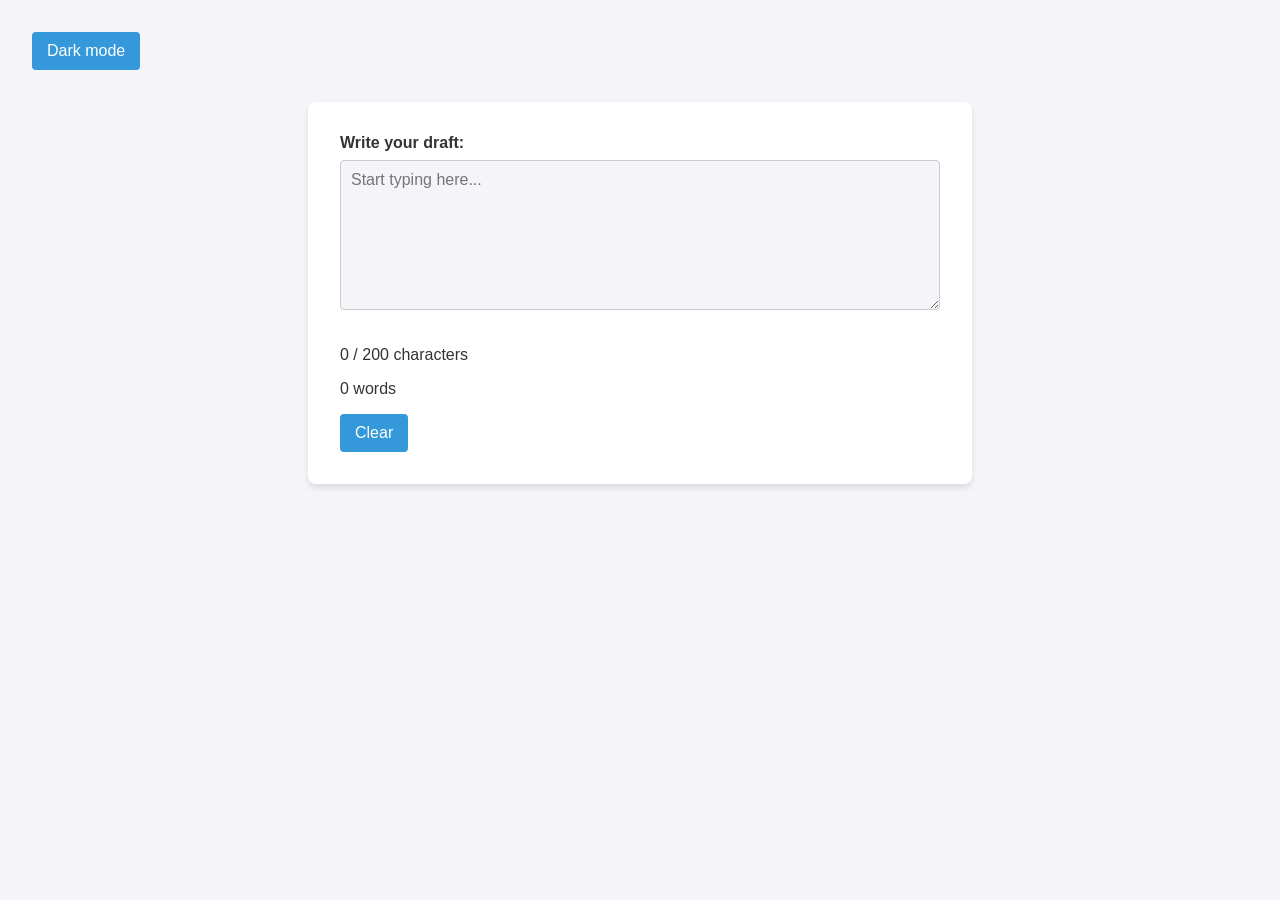
<file: day4/index.html>
<!DOCTYPE html>
<html lang="en">
<head>
    <meta charset="UTF-8">
    <meta name="viewport" content="width=device-width, initial-scale=1.0">
    <title>Day 4 - Live Character Counter</title>
    <link rel="stylesheet" href="style.css">
    <script src="script.js" defer></script>
</head>
<body>
    <button id="theme-toggle">Dark mode</button>

    <main>
        <label for="note-text">Write your draft:</label>
        <textarea id="note-text" placeholder="Start typing here..."></textarea>
        
        <p id="char-count">0 / 200 characters</p>
        <p id="word-count">0 words</p>
        
        <button id="clear-btn">Clear</button>
    </main>
</body>
</html>
</file>
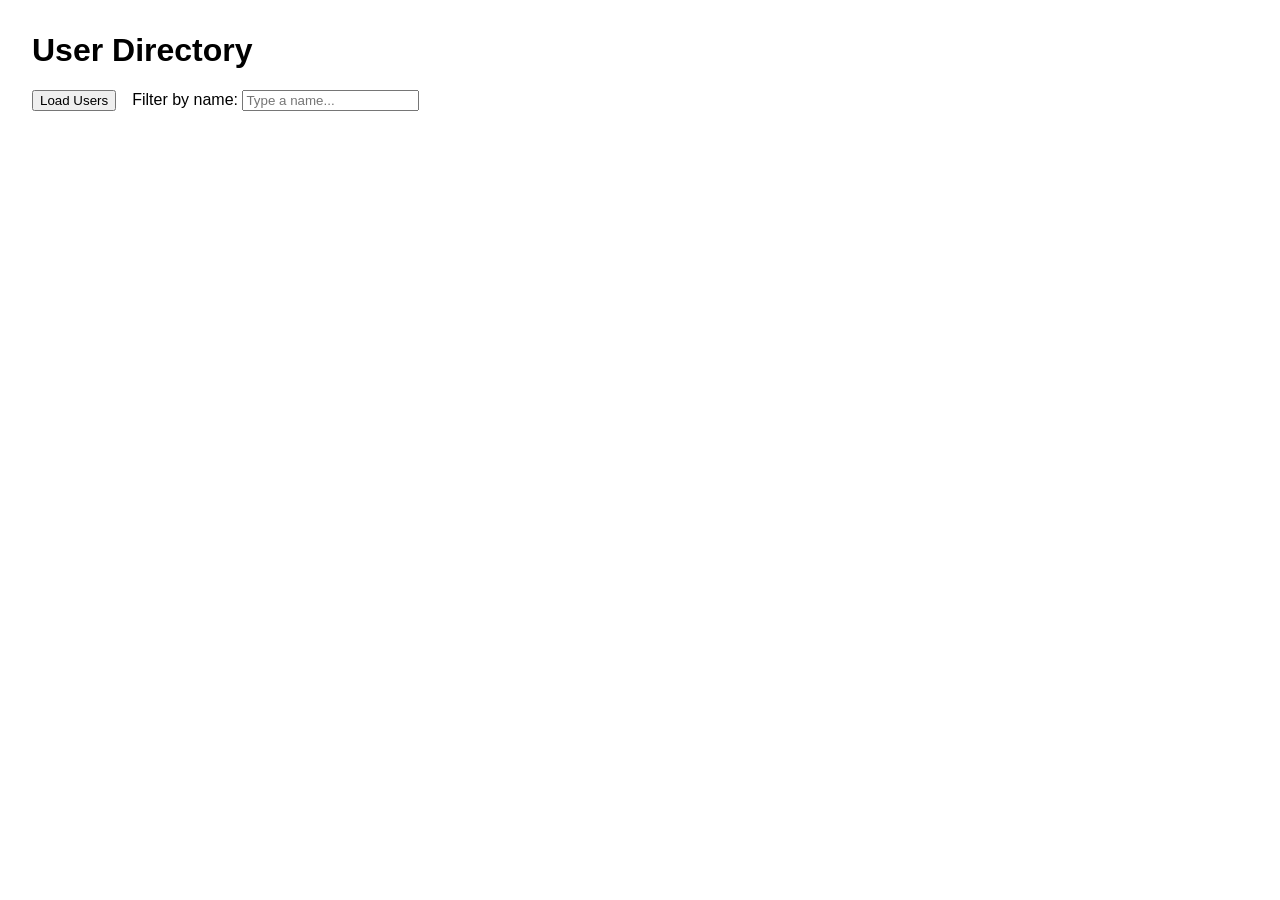
<file: day5/index.html>
<!DOCTYPE html>
<html lang="en">
<head>
    <meta charset="UTF-8">
    <meta name="viewport" content="width=device-width, initial-scale=1.0">
    <title>Day 5 - User Directory</title>
    <script src="users.js" defer></script>
    <style>
        body { font-family: Arial, sans-serif; margin: 2rem; }
        .controls { margin-bottom: 1rem; display: flex; gap: 1rem; align-items: center; }
        #status { font-weight: bold; margin-bottom: 1rem; }
        ul { list-style: none; padding: 0; }
        li { background: #f9f9f9; border: 1px solid #ddd; padding: 1rem; margin-bottom: 0.5rem; border-radius: 4px; }
    </style>
</head>
<body>
    <main>
        <h1>User Directory</h1>
        
        <div class="controls">
            <button id="load-users">Load Users</button>
            <div>
                <label for="filter-input">Filter by name:</label>
                <input type="text" id="filter-input" placeholder="Type a name...">
            </div>
        </div>

        <p id="status"></p>
        <ul id="users-list"></ul>
    </main>
</body>
</html>
</file>
<file: day4/style.css>
/* Define CSS variables for Light Theme */
:root {
    --bg-color: #f4f4f9;
    --text-color: #333333;
    --container-bg: #ffffff;
    --border-color: #cccccc;
    --btn-bg: #3498db;
    --btn-text: #ffffff;
}

/* Redefine CSS variables for Dark Theme */
body.dark {
    --bg-color: #1a1a1a;
    --text-color: #f4f4f9;
    --container-bg: #2d2d2d;
    --border-color: #555555;
    --btn-bg: #2980b9;
}

/* Apply variables to base elements */
body {
    background-color: var(--bg-color);
    color: var(--text-color);
    font-family: Arial, sans-serif;
    margin: 0;
    padding: 2rem;
    transition: background-color 0.3s ease, color 0.3s ease;
}

main {
    max-width: 600px;
    margin: 2rem auto;
    background-color: var(--container-bg);
    padding: 2rem;
    border-radius: 8px;
    box-shadow: 0 4px 6px rgba(0, 0, 0, 0.1);
}

label {
    display: block;
    margin-bottom: 0.5rem;
    font-weight: bold;
}

textarea {
    width: 100%;
    height: 150px;
    box-sizing: border-box;
    background-color: var(--bg-color);
    color: var(--text-color);
    border: 1px solid var(--border-color);
    padding: 10px;
    border-radius: 4px;
    resize: vertical;
    font-family: inherit;
    font-size: 1rem;
    margin-bottom: 1rem;
}

button {
    background-color: var(--btn-bg);
    color: var(--btn-text);
    border: none;
    padding: 10px 15px;
    border-radius: 4px;
    cursor: pointer;
    font-size: 1rem;
}

button:hover {
    opacity: 0.85;
}

/* Character Counter Logic Classes */
.warning {
    color: orange;
}

.over {
    color: red;
    font-weight: bold;
}
</file>
